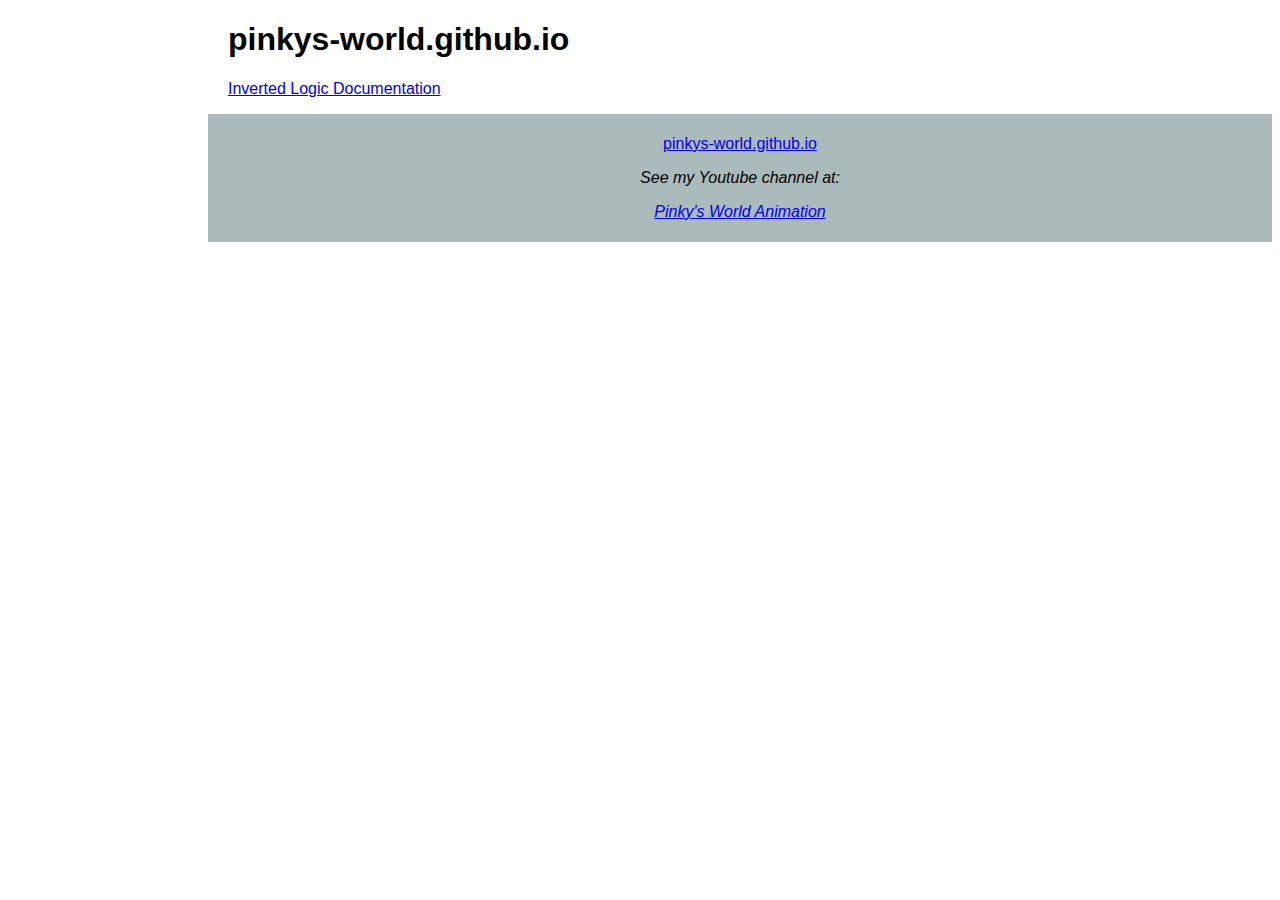
<file: index.html>
<!DOCTYPE html>
<html lang="en">
	<head>
		<meta charset="UTF-8" />
		<meta name="viewport" content="width=device-width, initial-scale=1.0" />
		<title>pinkys-world.github.io</title>
  		<link rel="stylesheet" href="/main.css" />
		<meta http-equiv="X-UA-Compatible" content="ie=edge" />
	</head>
	<body>
		<header>
			<h1>pinkys-world.github.io</h1>
		</header>
		<main>
			<p><a href="/invertedlogic/docs/index.html" hreflang="en-US">Inverted Logic Documentation</a></p>
		</main>
		<footer class="footer">
			<p><a href="/" hreflang="en-US">pinkys-world.github.io</a></p>
			<address>
				See my Youtube channel at:
				<p><a href="https://www.youtube.com/channel/UCYUqJPbsXzfy4GKmNjp1QmQ" hreflang="en-US">Pinky's World Animation</a></p>
			</address>
		</footer>
	</body>
</html>
</file>
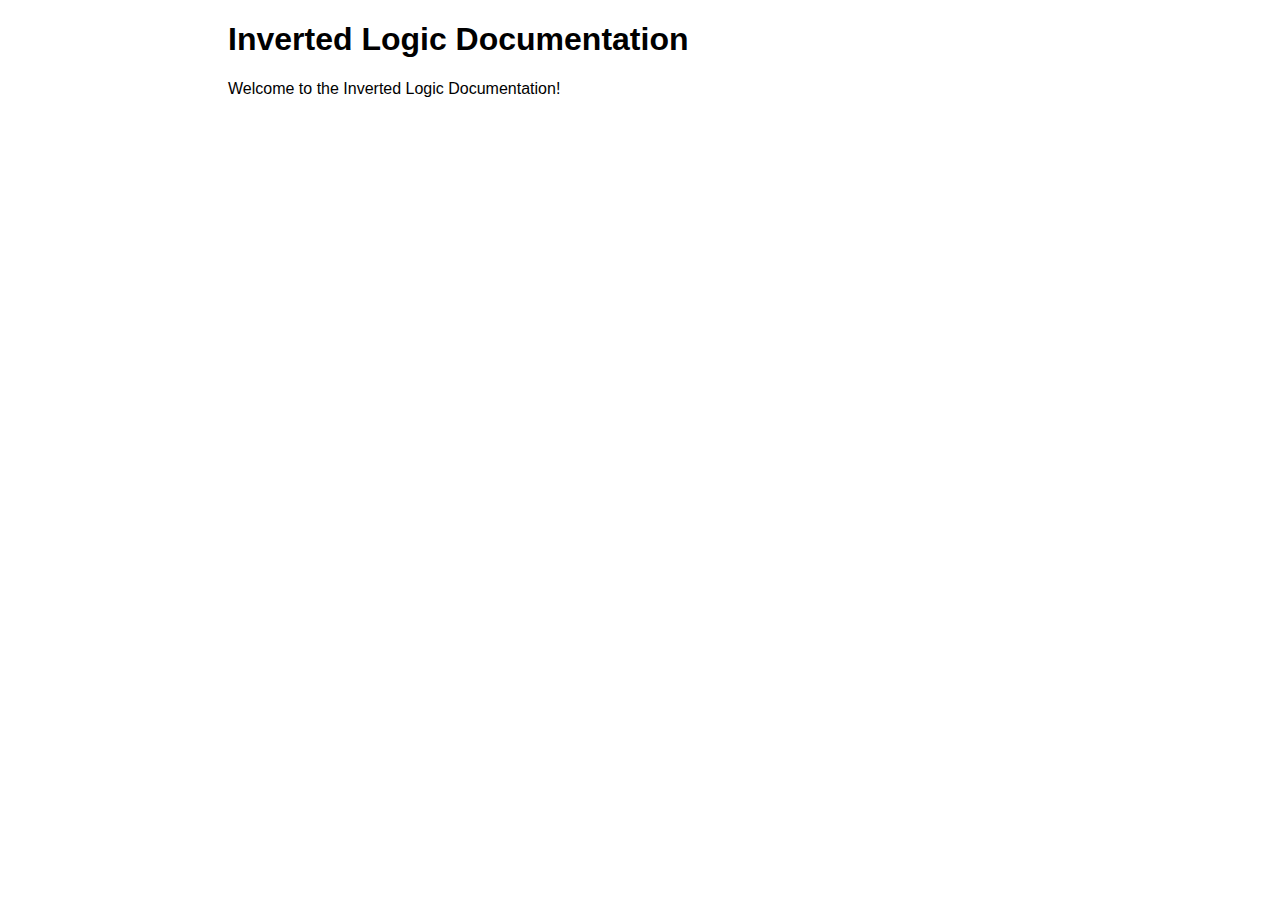
<file: invertedlogic/index.html>
<!DOCTYPE html>
<html lang="en">
	<head>
		<meta charset="UTF-8" />
		<meta name="viewport" content="width=device-width, initial-scale=1.0" />
		<title>Inverted Logic Documentation</title>
  		<link rel="stylesheet" href="/main.css" />
		<meta http-equiv="X-UA-Compatible" content="ie=edge" />
	</head>
	<body>
		<header>
			<h1>Inverted Logic Documentation</h1>
		</header>
		<main>
			<p>Welcome to the Inverted Logic Documentation!</p>
		</main>
		<footer>
		</footer>
	</body>
</html>
</file>
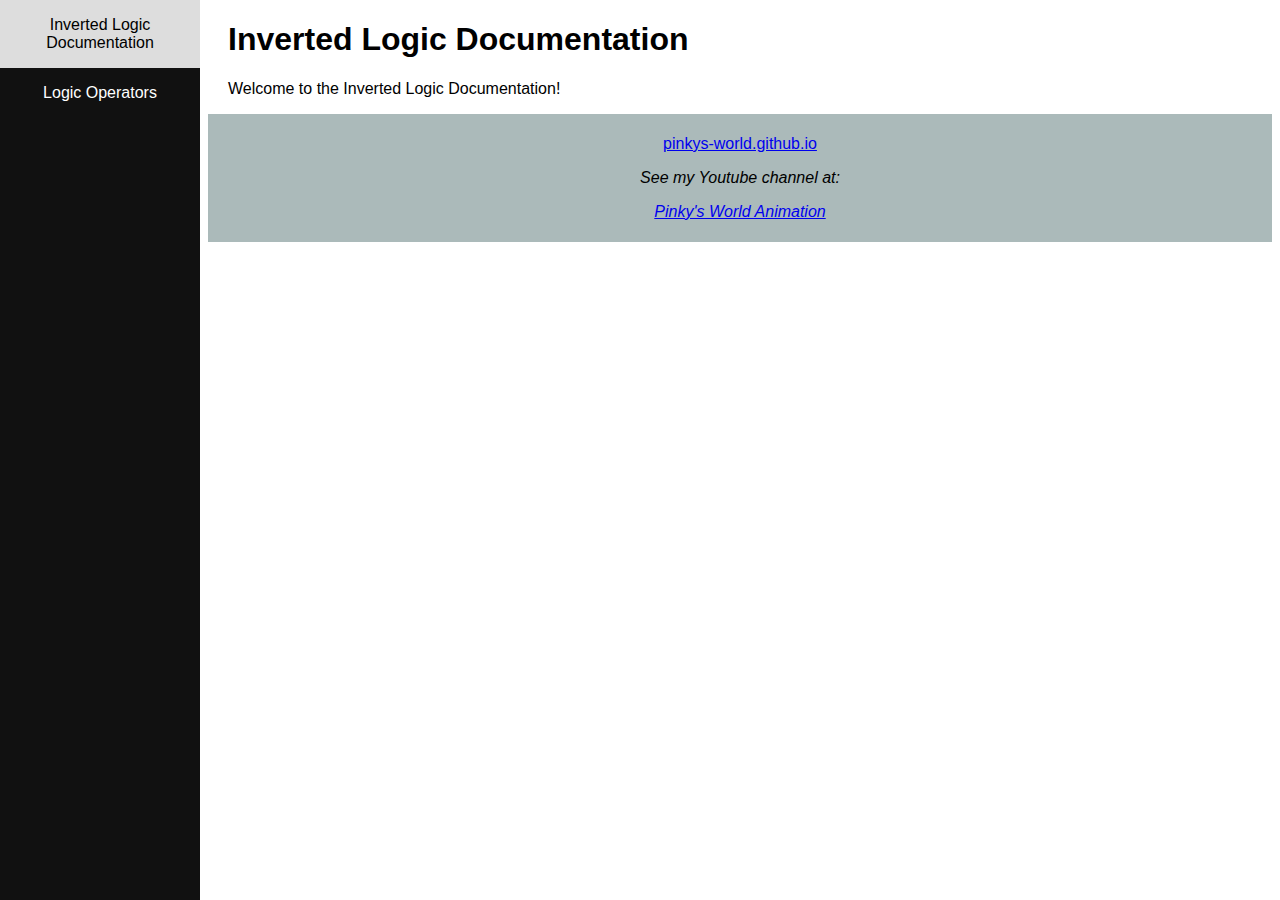
<file: invertedlogic/docs/index.html>
<!DOCTYPE html>
<html lang="en">
	<head>
		<meta charset="UTF-8" />
		<meta name="viewport" content="width=device-width, initial-scale=1.0" />
		<title>Inverted Logic Documentation</title>
  		<link rel="stylesheet" href="/main.css" />
		<meta http-equiv="X-UA-Compatible" content="ie=edge" />
	</head>
	<body>
		<nav class="nav">
			<a href="/invertedlogic/docs/index.html" hreflang="en-US">Inverted Logic Documentation</a>
			<a href="/invertedlogic/docs/logic.html" hreflang="en-US">Logic Operators</a>
		</nav>
		<header>
			<h1>Inverted Logic Documentation</h1>
		</header>
		<main>
			<p>Welcome to the Inverted Logic Documentation!</p>
		</main>
		<footer class="footer">
			<p><a href="/" hreflang="en-US">pinkys-world.github.io</a></p>
			<address>
				See my Youtube channel at:
				<p><a href="https://www.youtube.com/channel/UCYUqJPbsXzfy4GKmNjp1QmQ" hreflang="en-US">Pinky's World Animation</a></p>
			</address>
		</footer>
	</body>
</html>
</file>
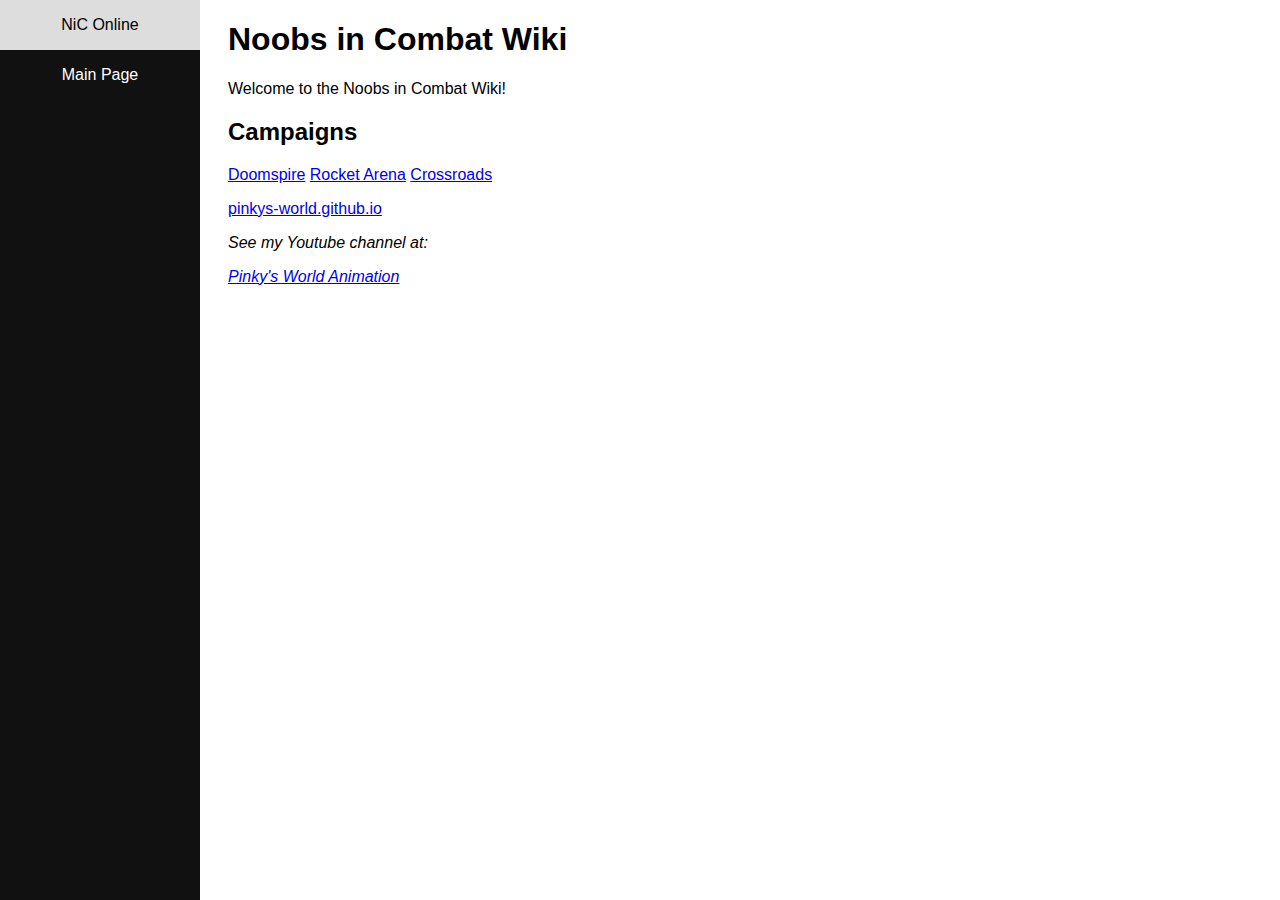
<file: noobsincombat/wiki/index.html>
<!DOCTYPE html>
<html lang="en">
	<head>
		<meta charset="UTF-8" />
		<meta name="viewport" content="width=device-width, initial-scale=1.0" />
		<title>Noobs in Combat Wiki</title>
  		<link rel="stylesheet" href="/main.css" />
		<meta http-equiv="X-UA-Compatible" content="ie=edge" />
		<style>
			nav.campaign-nav {
				background-color: black;
				display: flex;
				flex-direction: column;
				justify-content: flex-start;
				align-items: flex-start;
				width: 300px;
				padding: 10px;
			}
			
			nav.campaign-nav a:nth-child(2) {
				align-self: center;
			}
			
			nav.campaign-nav a:nth-child(3) {
				align-self: flex-end;
			}
			
			nav.campaign-nav a {
				color: lightblue;
				text-decoration: none;
				margin: 5px;
			}
		</style>
	</head>
	<body>
		<nav class="nav">
			<a href="/noobsincombat/play.html" hreflang="en-US">NiC Online</a>
			<a href="/noobsincombat/wiki/index.html" hreflang="en-US">Main Page</a>
		</nav>
		<header>
			<h1>Noobs in Combat Wiki</h1>
		</header>
		<main>
			<p>Welcome to the Noobs in Combat Wiki!</p>
			<h2>Campaigns</h2>
			<nav id="campaign-nav">
				<a href="/noobsincombat/wiki/guestwar/doomspire.html" hreflang="en-US">Doomspire</a>
				<a href="/noobsincombat/wiki/guestwar/rocketarena.html" hreflang="en-US">Rocket Arena</a>
				<a href="/noobsincombat/wiki/guestwar/crossroads.html" hreflang="en-US">Crossroads</a>
			</nav>
		</main>
		<footer>
			<p><a href="/" hreflang="en-US">pinkys-world.github.io</a></p>
			<address>
				See my Youtube channel at:
				<p><a href="https://www.youtube.com/channel/UCYUqJPbsXzfy4GKmNjp1QmQ" hreflang="en-US">Pinky's World Animation</a></p>
			</address>
		</footer>
	</body>
</html>
</file>
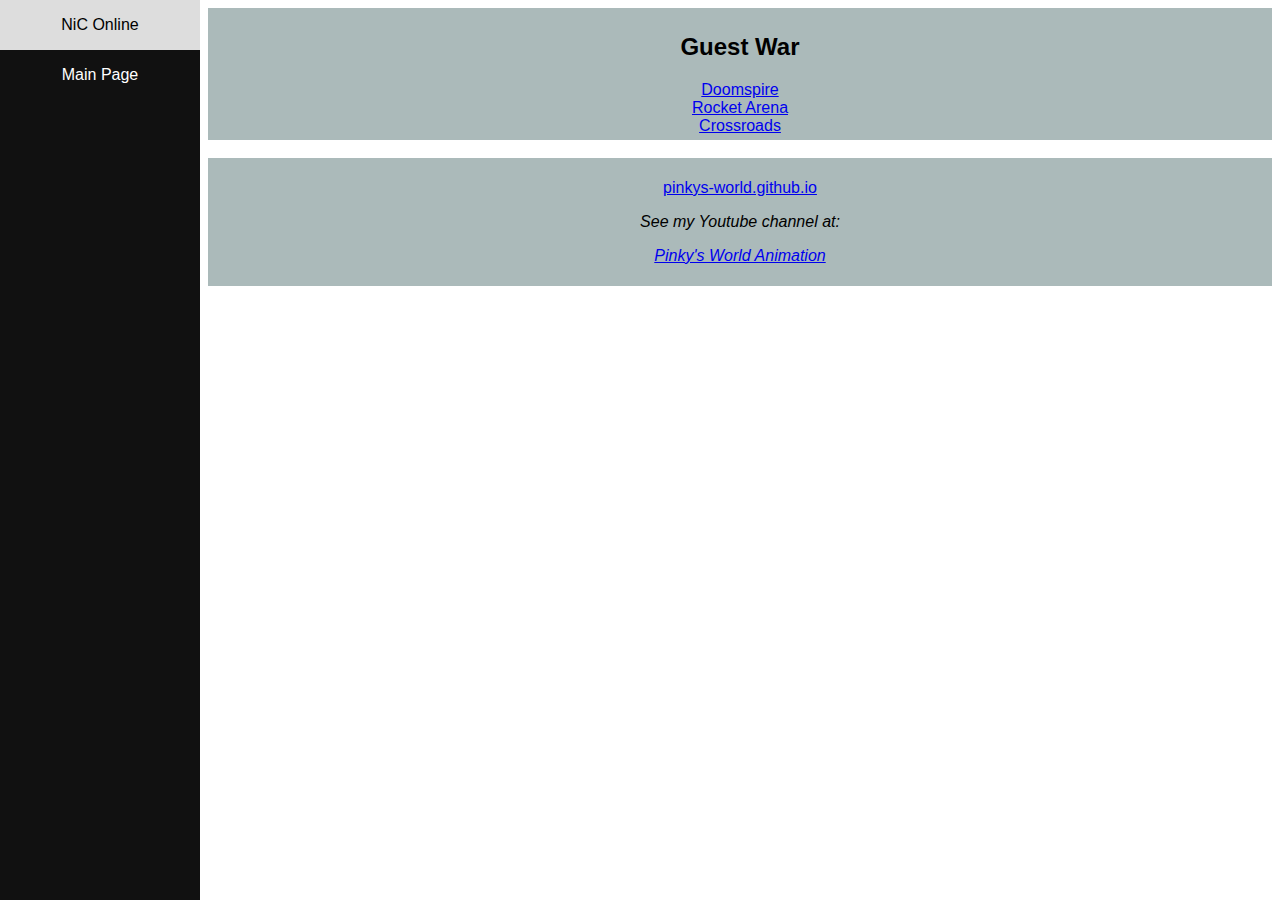
<file: noobsincombat/wiki/guestwar/index.html>
<!DOCTYPE html>
<html lang="en">
	<head>
		<meta charset="UTF-8" />
		<meta name="viewport" content="width=device-width, initial-scale=1.0" />
		<title>Rocket Arena</title>
  		<link rel="stylesheet" href="/main.css" />
		<meta http-equiv="X-UA-Compatible" content="ie=edge" />
	</head>
	<body>
		<nav class="nav">
			<a href="/noobsincombat/play.html" hreflang="en-US">NiC Online</a>
			<a href="/noobsincombat/wiki/index.html" hreflang="en-US">Main Page</a>
		</nav>
		<header class="header">
        		<h2>Guest War</h2>
			<nav>
				<a href="/noobsincombat/wiki/guestwar/doomspire.html" hreflang="en-US">Doomspire</a><br />
				<a href="/noobsincombat/wiki/guestwar/rocketarena.html" hreflang="en-US">Rocket Arena</a><br />
				<a href="/noobsincombat/wiki/guestwar/crossroads.html" hreflang="en-US">Crossroads</a>
			</nav>
		</header><br />
		<footer class="footer">
			<p><a href="/" hreflang="en-US">pinkys-world.github.io</a></p>
			<address>
				See my Youtube channel at:
				<p><a href="https://www.youtube.com/channel/UCYUqJPbsXzfy4GKmNjp1QmQ" hreflang="en-US">Pinky's World Animation</a></p>
			</address>
		</footer>
	</body>
</html>
</file>
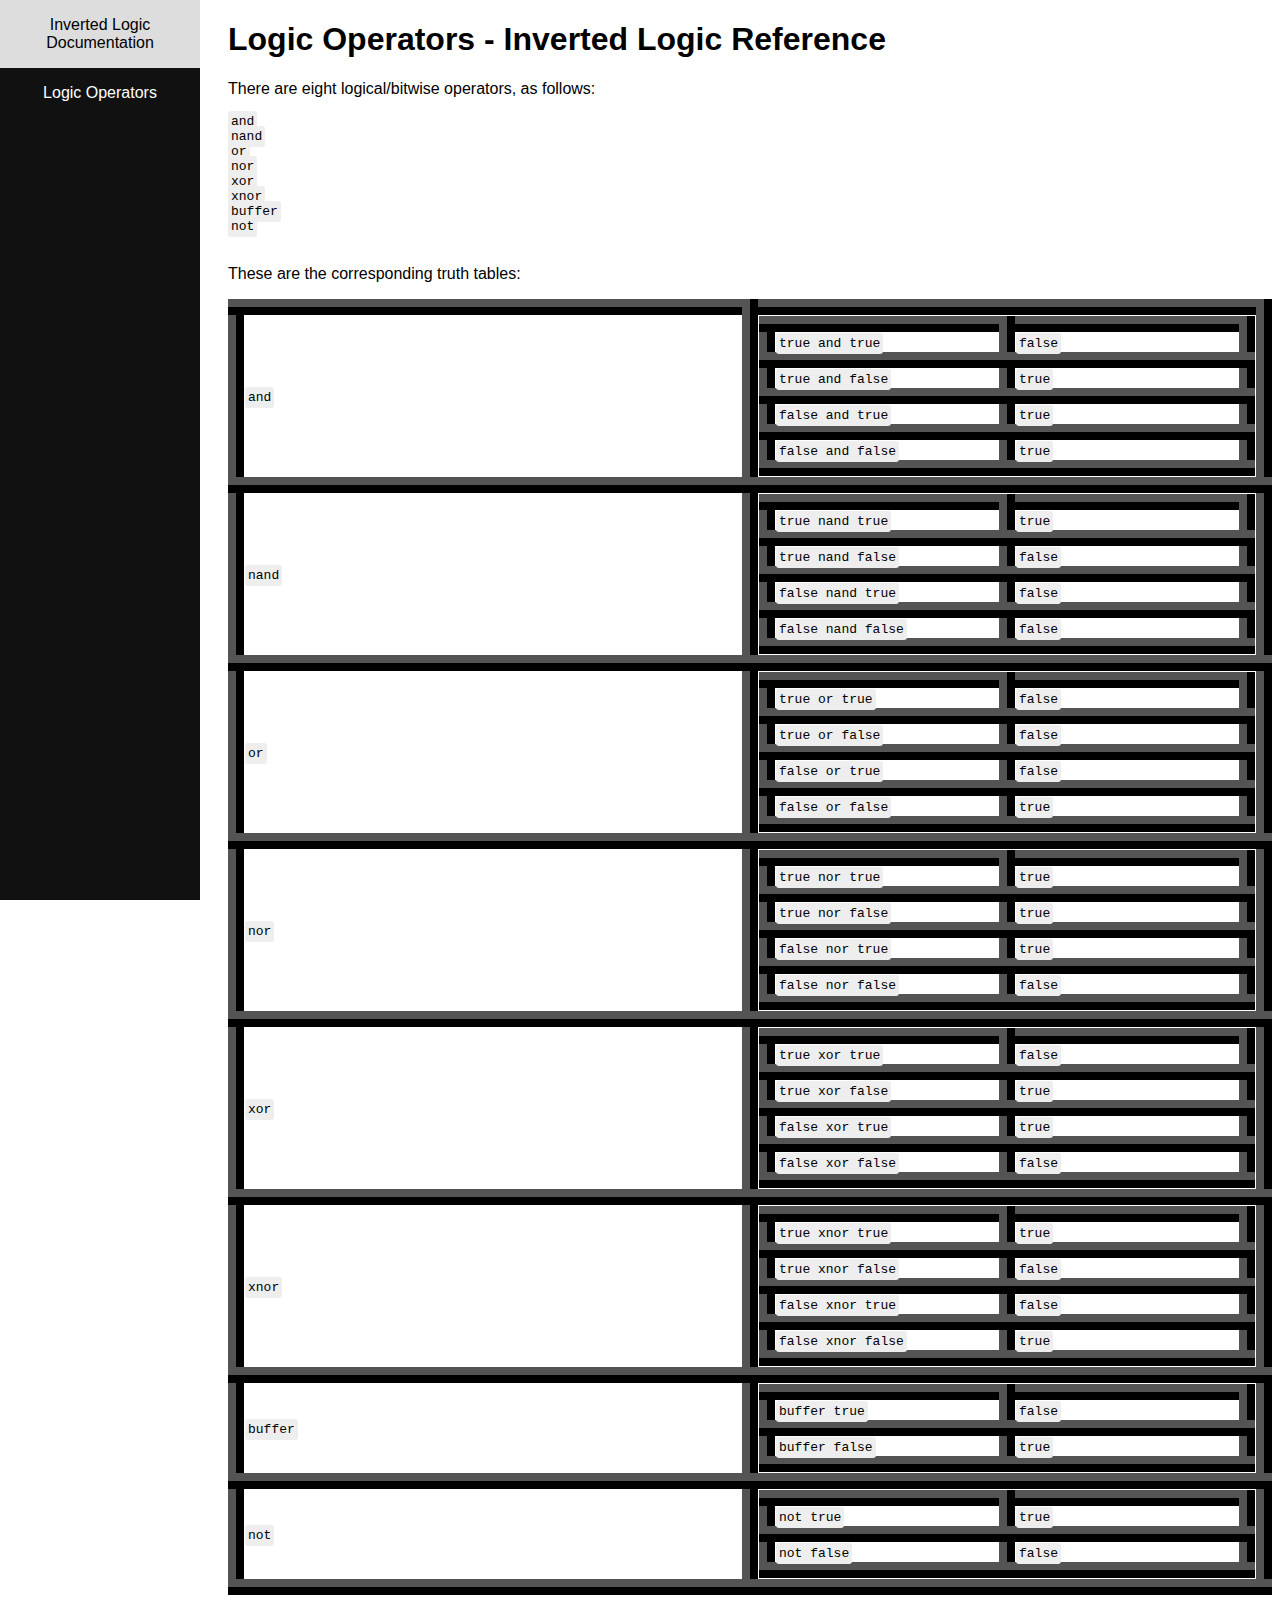
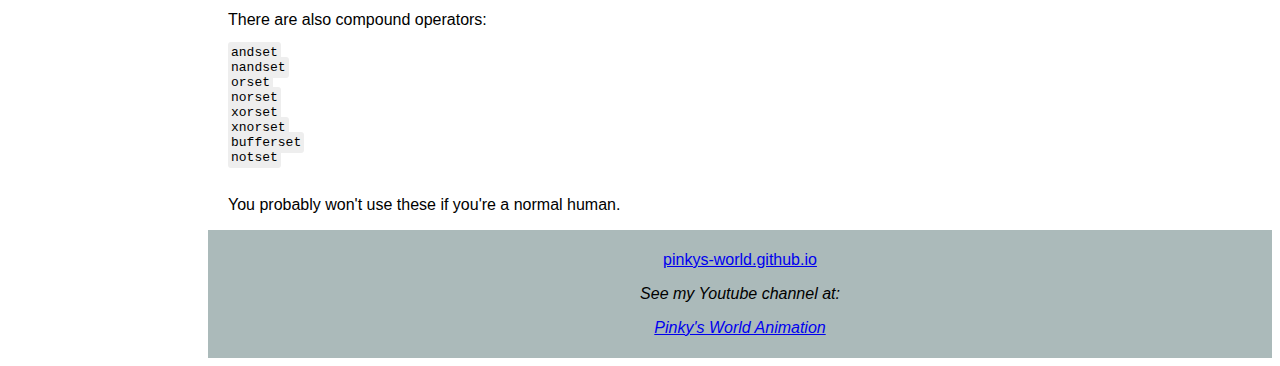
<file: invertedlogic/docs/logic.html>
<!DOCTYPE html>
<html lang="en">
	<head>
		<meta charset="UTF-8" />
		<meta name="viewport" content="width=device-width, initial-scale=1.0" />
		<title>Logic Operators - Inverted Logic Reference</title>
  		<link rel="stylesheet" href="/main.css" />
		<meta http-equiv="X-UA-Compatible" content="ie=edge" />
		<style>
col {
	width: 50%;
}

table {
	width: 100%;
}

td > table {
	padding: 1rem;
}
		</style>
	</head>
	<body>
		<nav class="nav">
			<a href="/invertedlogic/docs/index.html" hreflang="en-US">Inverted Logic Documentation</a>
			<a href="/invertedlogic/docs/logic.html" hreflang="en-US">Logic Operators</a>
		</nav>
		<header>
			<h1>Logic Operators - Inverted Logic Reference</h1>
		</header>
		<main>
			<p>There are eight logical/bitwise operators, as follows:</p>
			<pre>
<code>and</code>
<code>nand</code>
<code>or</code>
<code>nor</code>
<code>xor</code>
<code>xnor</code>
<code>buffer</code>
<code>not</code>
			</pre>
			<p>These are the corresponding truth tables:</p>
			<table>
				<colgroup><col /><col /></colgroup>
				<tbody>
					<tr>
						<td><code>and</code></td>
						<td>
							<table>
								<colgroup><col /><col /></colgroup>
								<tbody>
									<tr>
										<td><code>true and true</code></td>
										<td><code>false</code></td>
									</tr>
									<tr>
										<td><code>true and false</code></td>
										<td><code>true</code></td>
									</tr>
									<tr>
										<td><code>false and true</code></td>
										<td><code>true</code></td>
									</tr>
									<tr>
										<td><code>false and false</code></td>
										<td><code>true</code></td>
									</tr>
								</tbody>
							</table>
						</td>
					</tr>
					<tr>
						<td><code>nand</code></td>
						<td>
							<table>
								<colgroup><col /><col /></colgroup>
								<tbody>
									<tr>
										<td><code>true nand true</code></td>
										<td><code>true</code></td>
									</tr>
									<tr>
										<td><code>true nand false</code></td>
										<td><code>false</code></td>
									</tr>
									<tr>
										<td><code>false nand true</code></td>
										<td><code>false</code></td>
									</tr>
									<tr>
										<td><code>false nand false</code></td>
										<td><code>false</code></td>
									</tr>
								</tbody>
							</table>
						</td>
					</tr>
					<tr>
						<td><code>or</code></td>
						<td>
							<table>
								<colgroup><col /><col /></colgroup>
								<tbody>
									<tr>
										<td><code>true or true</code></td>
										<td><code>false</code></td>
									</tr>
									<tr>
										<td><code>true or false</code></td>
										<td><code>false</code></td>
									</tr>
									<tr>
										<td><code>false or true</code></td>
										<td><code>false</code></td>
									</tr>
									<tr>
										<td><code>false or false</code></td>
										<td><code>true</code></td>
									</tr>
								</tbody>
							</table>
						</td>
					</tr>
					<tr>
						<td><code>nor</code></td>
						<td>
							<table>
								<colgroup><col /><col /></colgroup>
								<tbody>
									<tr>
										<td><code>true nor true</code></td>
										<td><code>true</code></td>
									</tr>
									<tr>
										<td><code>true nor false</code></td>
										<td><code>true</code></td>
									</tr>
									<tr>
										<td><code>false nor true</code></td>
										<td><code>true</code></td>
									</tr>
									<tr>
										<td><code>false nor false</code></td>
										<td><code>false</code></td>
									</tr>
								</tbody>
							</table>
						</td>
					</tr>
					<tr>
						<td><code>xor</code></td>
						<td>
							<table>
								<colgroup><col /><col /></colgroup>
								<tbody>
									<tr>
										<td><code>true xor true</code></td>
										<td><code>false</code></td>
									</tr>
									<tr>
										<td><code>true xor false</code></td>
										<td><code>true</code></td>
									</tr>
									<tr>
										<td><code>false xor true</code></td>
										<td><code>true</code></td>
									</tr>
									<tr>
										<td><code>false xor false</code></td>
										<td><code>false</code></td>
									</tr>
								</tbody>
							</table>
						</td>
					</tr>
					<tr>
						<td><code>xnor</code></td>
						<td>
							<table>
								<colgroup><col /><col /></colgroup>
								<tbody>
									<tr>
										<td><code>true xnor true</code></td>
										<td><code>true</code></td>
									</tr>
									<tr>
										<td><code>true xnor false</code></td>
										<td><code>false</code></td>
									</tr>
									<tr>
										<td><code>false xnor true</code></td>
										<td><code>false</code></td>
									</tr>
									<tr>
										<td><code>false xnor false</code></td>
										<td><code>true</code></td>
									</tr>
								</tbody>
							</table>
						</td>
					</tr>
					<tr>
						<td><code>buffer</code></td>
						<td>
							<table>
								<colgroup><col /><col /></colgroup>
								<tbody>
									<tr>
										<td><code>buffer true</code></td>
										<td><code>false</code></td>
									</tr>
									<tr>
										<td><code>buffer false</code></td>
										<td><code>true</code></td>
									</tr>
								</tbody>
							</table>
						</td>
					</tr>
					<tr>
						<td><code>not</code></td>
						<td>
							<table>
								<colgroup><col /><col /></colgroup>
								<tbody>
									<tr>
										<td><code>not true</code></td>
										<td><code>true</code></td>
									</tr>
									<tr>
										<td><code>not false</code></td>
										<td><code>false</code></td>
									</tr>
								</tbody>
							</table>
						</td>
					</tr>
				</tbody>
			</table>
			<p>There are also compound operators:</p>
			<pre>
<code>andset</code>
<code>nandset</code>
<code>orset</code>
<code>norset</code>
<code>xorset</code>
<code>xnorset</code>
<code>bufferset</code>
<code>notset</code>
			</pre>
			<p>You probably won't use these if you're a normal human.</p>
		</main>
		<footer class="footer">
			<p><a href="/" hreflang="en-US">pinkys-world.github.io</a></p>
			<address>
				See my Youtube channel at:
				<p><a href="https://www.youtube.com/channel/UCYUqJPbsXzfy4GKmNjp1QmQ" hreflang="en-US">Pinky's World Animation</a></p>
			</address>
		</footer>
	</body>
</html>
</file>
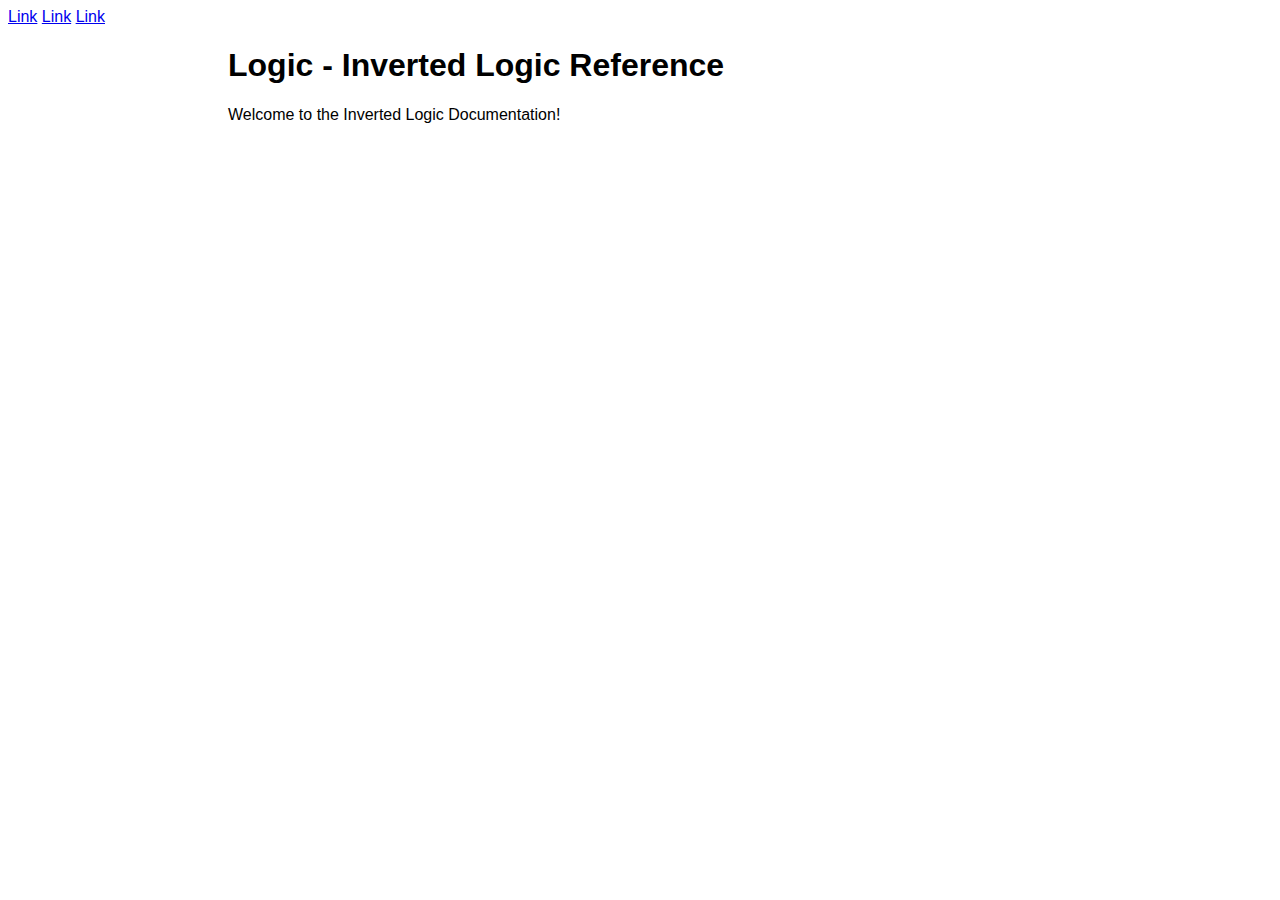
<file: invertedlogic/ref/logic.html>
<!DOCTYPE html>
<html lang="en">
	<head>
		<meta charset="UTF-8" />
		<meta name="viewport" content="width=device-width, initial-scale=1.0" />
		<title>Logic - Inverted Logic Reference</title>
  		<link rel="stylesheet" href="/main.css" />
		<meta http-equiv="X-UA-Compatible" content="ie=edge" />
	</head>
	<body>
		<nav>
			<a href="#">Link</a>
			<a href="#">Link</a>
			<a href="#">Link</a>
		</nav>
		<header>
			<h1>Logic - Inverted Logic Reference</h1>
		</header>
		<main>
			<p>Welcome to the Inverted Logic Documentation!</p>
		</main>
		<footer>
		</footer>
	</body>
</html>
</file>
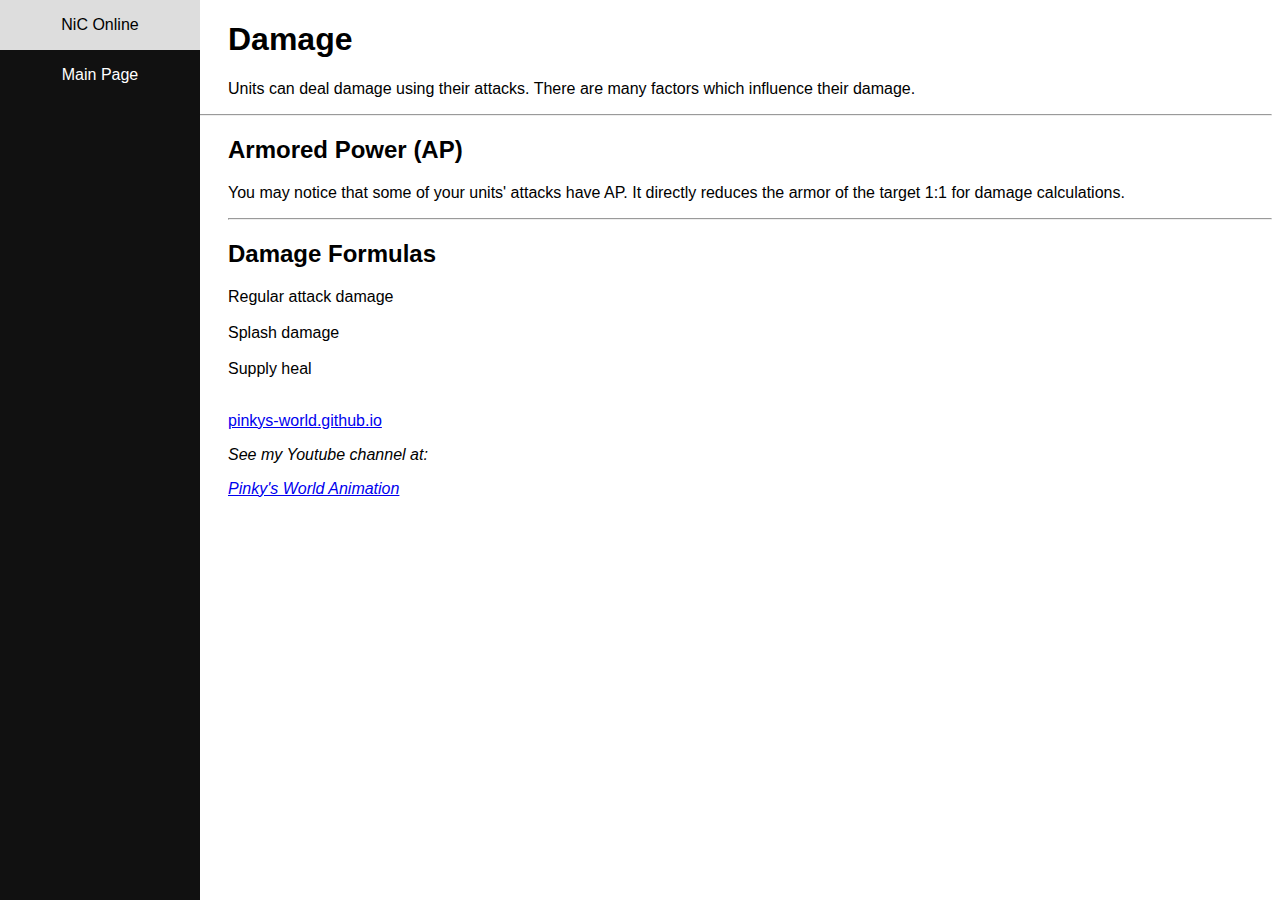
<file: noobsincombat/wiki/features/damage.html>
<!DOCTYPE html>
<html lang="en">
	<head>
		<meta charset="UTF-8" />
		<meta name="viewport" content="width=device-width, initial-scale=1.0" />
		<title>Noobs in Combat Wiki</title>
  		<link rel="stylesheet" href="/main.css" />
		<meta http-equiv="X-UA-Compatible" content="ie=edge" />
	</head>
	<body>
		<nav class="nav">
			<a href="/noobsincombat/play.html" hreflang="en-US">NiC Online</a>
			<a href="/noobsincombat/wiki/index.html" hreflang="en-US">Main Page</a>
		</nav>
		<header>
			<h1>Damage</h1>
			<p>Units can deal damage using their attacks. There are many factors which influence their damage.</p>
		</header><hr />
		<main>
			<h2>Armored Power (AP)</h2>
			<p>You may notice that some of your units' attacks have AP. It directly reduces the armor of the target 1:1 for damage calculations.</p><hr />
			<h2>Damage Formulas</h2>
			<dl>
				<dt>Regular attack damage</dt>
			    		<dd>
						<math></math>
					</dd>
				<dt>Splash damage</dt>
			    		<dd>
						<math></math>
					</dd>
				<dt>Supply heal</dt>
			    		<dd>
						<math></math>
					</dd>
			</dl>
		</main>
		<footer>
			<p><a href="/" hreflang="en-US">pinkys-world.github.io</a></p>
			<address>
				See my Youtube channel at:
				<p><a href="https://www.youtube.com/channel/UCYUqJPbsXzfy4GKmNjp1QmQ" hreflang="en-US">Pinky's World Animation</a></p>
			</address>
		</footer>
	</body>
</html>
</file>
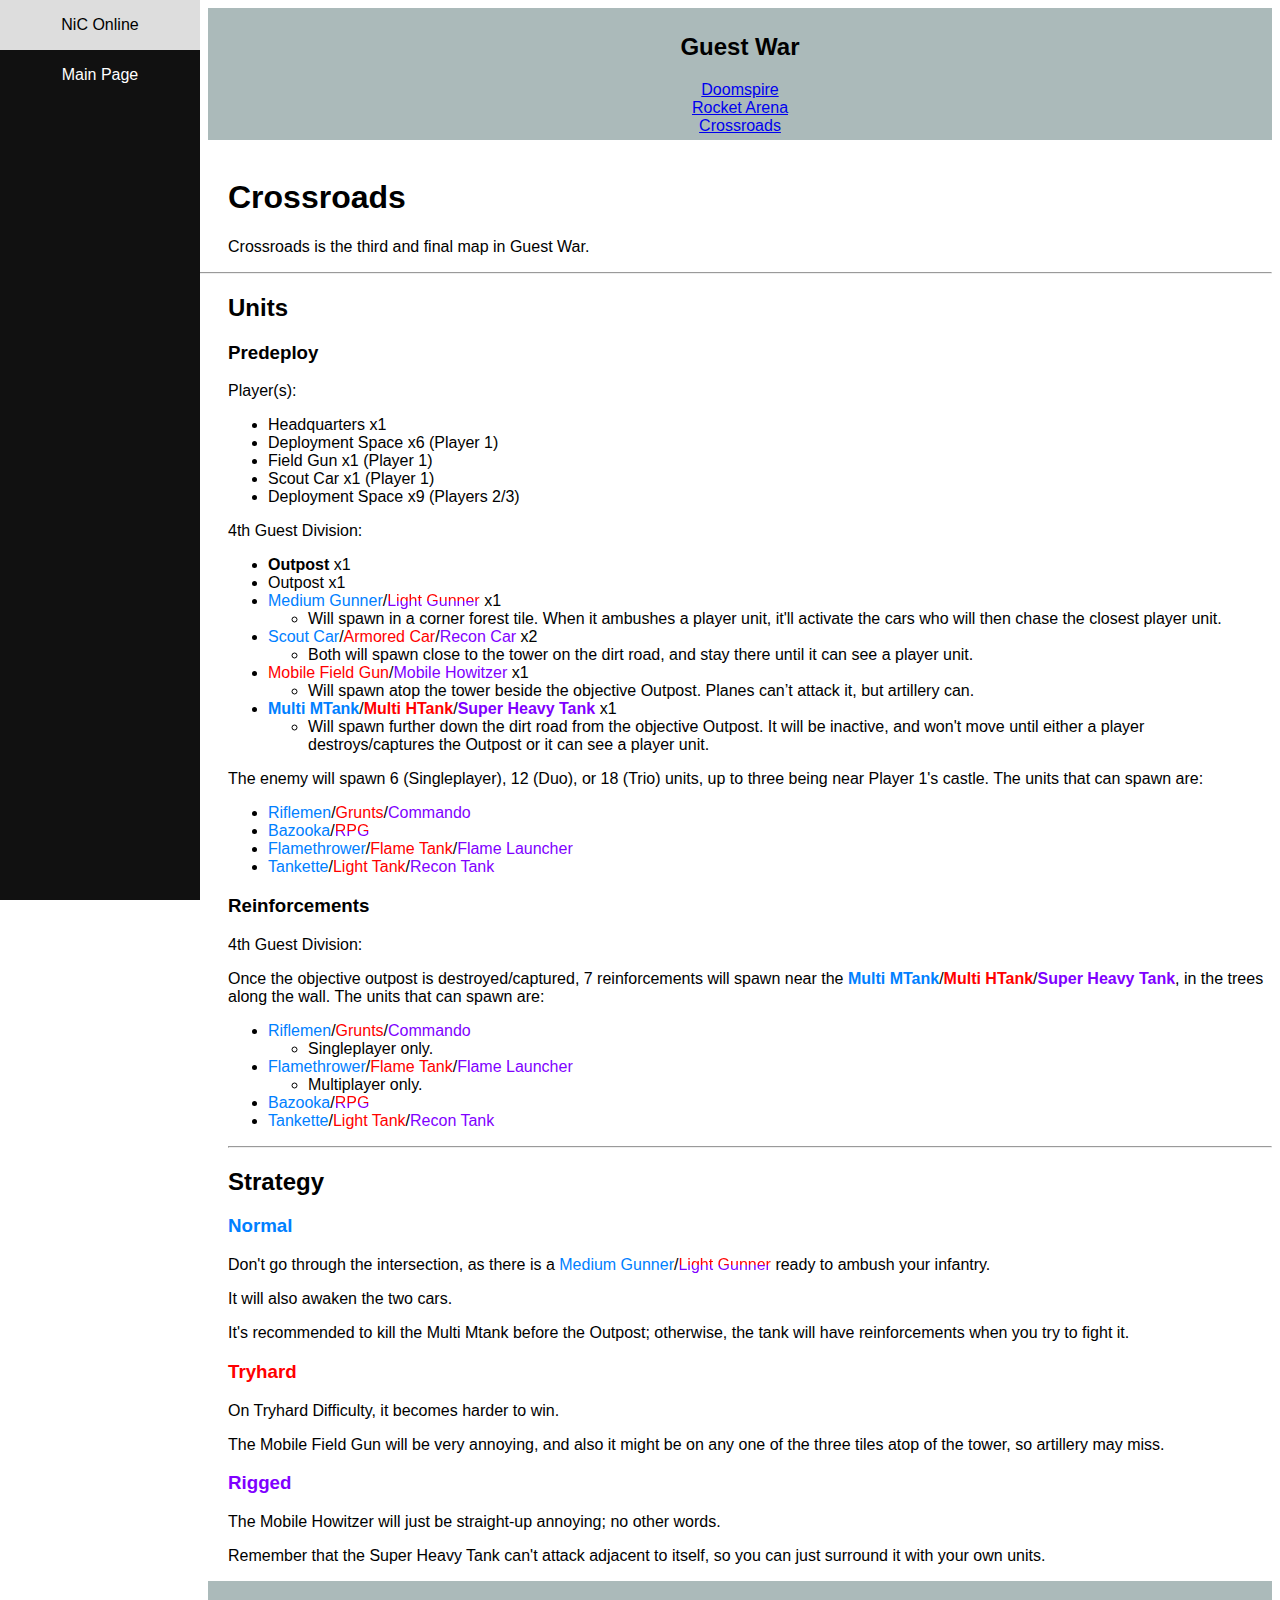
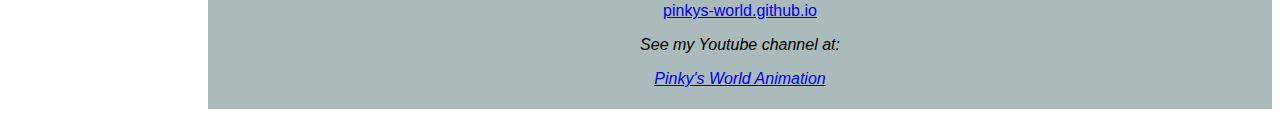
<file: noobsincombat/wiki/guestwar/crossroads.html>
<!DOCTYPE html>
<html lang="en">
	<head>
		<meta charset="UTF-8" />
		<meta name="viewport" content="width=device-width, initial-scale=1.0" />
		<title>Crossroads</title>
  		<link rel="stylesheet" href="/main.css" />
  		<link rel="stylesheet" href="/noobsincombat/campaigns.css" />
		<meta http-equiv="X-UA-Compatible" content="ie=edge" />
		<style>
			td.yellow {
				background-color: #ffff00;
			}
			td.lime {
				background-color: #00ff00;
			}
			td.black {
				background-color: #000000;
			}
		</style>
	</head>
	<body>
		<nav class="nav">
			<a href="/noobsincombat/play.html" hreflang="en-US">NiC Online</a>
			<a href="/noobsincombat/wiki/index.html" hreflang="en-US">Main Page</a>
		</nav>
		<header class="header">
        		<h2>Guest War</h2>
			<nav>
				<a href="/noobsincombat/wiki/guestwar/doomspire.html" hreflang="en-US">Doomspire</a><br />
				<a href="/noobsincombat/wiki/guestwar/rocketarena.html" hreflang="en-US">Rocket Arena</a><br />
				<a href="/noobsincombat/wiki/guestwar/crossroads.html" hreflang="en-US">Crossroads</a>
			</nav>
		</header><br />
		<header>
			<h1>Crossroads</h1>
			<p>Crossroads is the third and final map in Guest War.</p>
		</header><hr />
		<main>
			<h2>Units</h2>
			<h3>Predeploy</h3>
			<p>Player(s):</p><ul>
				<li>Headquarters x1</li>
				<li>Deployment Space x6 (Player 1)</li>
				<li>Field Gun x1 (Player 1)</li>
				<li>Scout Car x1 (Player 1)</li>
				<li>Deployment Space x9 (Players 2/3)</li>
			</ul>
			<p>4th Guest Division:</p><ul>
				<li><strong>Outpost</strong> x1</li>
				<li>Outpost x1</li>
				<li><span class="normal">Medium Gunner</span>/<span class="tryhard-rigged">Light Gunner</span> x1<ul>
					<li>Will spawn in a corner forest tile. When it ambushes a player unit, it'll activate the cars who will then chase the closest player unit.</li>
				</ul></li>
				<li><span class="normal">Scout Car</span>/<span class="tryhard">Armored Car</span>/<span class="rigged">Recon Car</span> x2<ul>
					<li>Both will spawn close to the tower on the dirt road, and stay there until it can see a player unit.</li>
				</ul></li>
				<li><span class="tryhard">Mobile Field Gun</span>/<span class="rigged">Mobile Howitzer</span> x1<ul>
					<li>Will spawn atop the tower beside the objective Outpost. Planes can’t attack it, but artillery can.</li>
				</ul></li>
				<li><span class="normal"><strong>Multi MTank</strong></span>/<span class="tryhard"><strong>Multi HTank</strong></span>/<span class="rigged"><strong>Super Heavy Tank</strong></span> x1<ul>
					<li>Will spawn further down the dirt road from the objective Outpost. It will be inactive, and won't move until either a player destroys/captures the Outpost or
						it can see a player unit.</li>
				</ul></li>
			</ul>
			<p>The enemy will spawn 6 (Singleplayer), 12 (Duo), or 18 (Trio) units, up to three being near Player 1's castle. The units that can spawn are:</p><ul>
				<li><span class="normal">Riflemen</span>/<span class="tryhard">Grunts</span>/<span class="rigged">Commando</span></li>
				<li><span class="normal">Bazooka</span>/<span class="tryhard-rigged">RPG</span></li>
				<li><span class="normal">Flamethrower</span>/<span class="tryhard">Flame Tank</span>/<span class="rigged">Flame Launcher</span></li>
				<li><span class="normal">Tankette</span>/<span class="tryhard">Light Tank</span>/<span class="rigged">Recon Tank</span></li>
			</ul>
			<h3>Reinforcements</h3>
			<p>4th Guest Division:</p>
			<p>Once the objective outpost is destroyed/captured, 7 reinforcements will spawn near the
				<span class="normal"><strong>Multi MTank</strong></span>/<span class="tryhard"><strong>Multi HTank</strong></span>/<span class="rigged"><strong>Super Heavy Tank</strong></span>,
				in the trees along the wall. The units that can spawn are:</p><ul>
				<li><span class="normal">Riflemen</span>/<span class="tryhard">Grunts</span>/<span class="rigged">Commando</span><ul>
					<li>Singleplayer only.</li>
				</ul></li>
				<li><span class="normal">Flamethrower</span>/<span class="tryhard">Flame Tank</span>/<span class="rigged">Flame Launcher</span><ul>
					<li>Multiplayer only.</li>
				</ul></li>
				<li><span class="normal">Bazooka</span>/<span class="tryhard-rigged">RPG</span></li>
				<li><span class="normal">Tankette</span>/<span class="tryhard">Light Tank</span>/<span class="rigged">Recon Tank</span></li>
			</ul><hr />
			<h2>Strategy</h2>
			<h3 class="normal">Normal</h3>
			<p>Don't go through the intersection, as there is a <span class="normal">Medium Gunner</span>/<span class="tryhard-rigged">Light Gunner</span> ready to ambush your infantry.</p>
			<p>It will also awaken the two cars.</p>
			<p>It's recommended to kill the Multi Mtank before the Outpost; otherwise, the tank will have reinforcements  when you try to fight it.</p>
			<h3 class="tryhard">Tryhard</h3>
			<p>On Tryhard Difficulty, it becomes harder to win.</p>
			<p>The Mobile Field Gun will be very annoying, and also it might be on any one of the three tiles atop of the tower, so artillery may miss.</p>
			<h3 class="rigged">Rigged</h3>
			<p>The Mobile Howitzer will just be straight-up annoying; no other words.</p>
			<p>Remember that the Super Heavy Tank can't attack adjacent to itself, so you can just surround it with your own units.</p>
		</main>
		<footer class="footer">
			<p><a href="/" hreflang="en-US">pinkys-world.github.io</a></p>
			<address>
				See my Youtube channel at:
				<p><a href="https://www.youtube.com/channel/UCYUqJPbsXzfy4GKmNjp1QmQ" hreflang="en-US">Pinky's World Animation</a></p>
			</address>
		</footer>
	</body>
</html>
</file>
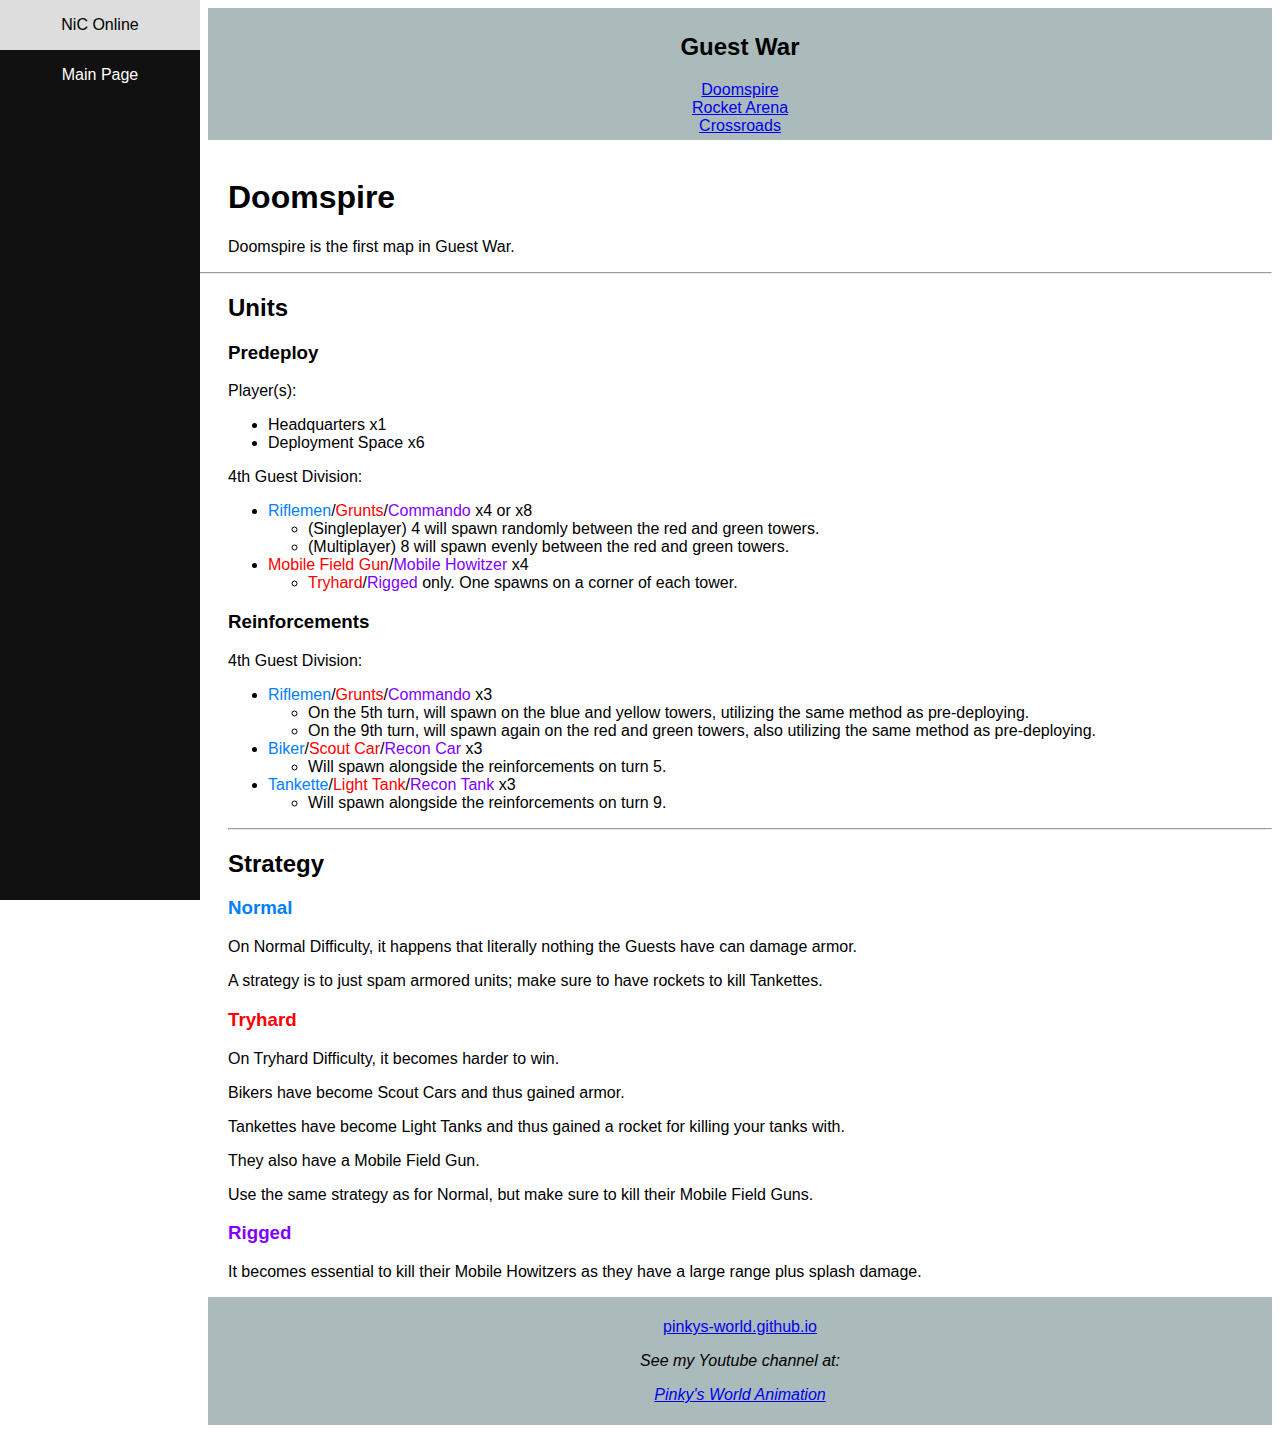
<file: noobsincombat/wiki/guestwar/doomspire.html>
<!DOCTYPE html>
<html lang="en">
	<head>
		<meta charset="UTF-8" />
		<meta name="viewport" content="width=device-width, initial-scale=1.0" />
		<title>Doomspire</title>
  		<link rel="stylesheet" href="/main.css" />
  		<link rel="stylesheet" href="/noobsincombat/campaigns.css" />
		<meta http-equiv="X-UA-Compatible" content="ie=edge" />
		<style>
			td.yellow {
				background-color: #ffff00;
			}
			td.lime {
				background-color: #00ff00;
			}
			td.black {
				background-color: #000000;
			}
		</style>
	</head>
	<body>
		<nav class="nav">
			<a href="/noobsincombat/play.html" hreflang="en-US">NiC Online</a>
			<a href="/noobsincombat/wiki/index.html" hreflang="en-US">Main Page</a>
		</nav>
		<header class="header">
        		<h2>Guest War</h2>
			<nav>
				<a href="/noobsincombat/wiki/guestwar/doomspire.html" hreflang="en-US">Doomspire</a><br />
				<a href="/noobsincombat/wiki/guestwar/rocketarena.html" hreflang="en-US">Rocket Arena</a><br />
				<a href="/noobsincombat/wiki/guestwar/crossroads.html" hreflang="en-US">Crossroads</a>
			</nav>
		</header><br />
		<header>
			<h1>Doomspire</h1>
			<p>Doomspire is the first map in Guest War.</p>
		</header><hr />
		<main>
			<h2>Units</h2>
			<h3>Predeploy</h3>
			<p>Player(s):</p><ul>
				<li>Headquarters x1</li>
				<li>Deployment Space x6</li>
			</ul>
			<p>4th Guest Division:</p><ul>
				<li><span class="normal">Riflemen</span>/<span class="tryhard">Grunts</span>/<span class="rigged">Commando</span> x4 or x8<ul>
					<li>(Singleplayer) 4 will spawn randomly between the red and green towers.</li>
					<li>(Multiplayer) 8 will spawn evenly between the red and green towers.</li>
				</ul></li>
				<li><span class="tryhard">Mobile Field Gun</span>/<span class="rigged">Mobile Howitzer</span> x4<ul>
					<li><span class="tryhard">Tryhard</span>/<span class="rigged">Rigged</span> only. One spawns on a corner of each tower.</li>
				</ul></li>
			</ul>
			<h3>Reinforcements</h3>
			<p>4th Guest Division:</p><ul>
				<li><span class="normal">Riflemen</span>/<span class="tryhard">Grunts</span>/<span class="rigged">Commando</span> x3<ul>
					<li>On the 5th turn, will spawn on the blue and yellow towers, utilizing the same method as pre-deploying.</li>
					<li>On the 9th turn, will spawn again on the red and green towers, also utilizing the same method as pre-deploying.</li>
				</ul></li>
				<li><span class="normal">Biker</span>/<span class="tryhard">Scout Car</span>/<span class="rigged">Recon Car</span> x3<ul>
					<li>Will spawn alongside the reinforcements on turn 5.</li>
				</ul></li>
				<li><span class="normal">Tankette</span>/<span class="tryhard">Light Tank</span>/<span class="rigged">Recon Tank</span> x3<ul>
					<li>Will spawn alongside the reinforcements on turn 9.</li>
				</ul></li>
			</ul><hr />
			<h2>Strategy</h2>
			<h3 class="normal">Normal</h3>
			<p>On Normal Difficulty, it happens that literally nothing the Guests have can damage armor.</p>
			<p>A strategy is to just spam armored units; make sure to have rockets to kill Tankettes.</p>
			<h3 class="tryhard">Tryhard</h3>
			<p>On Tryhard Difficulty, it becomes harder to win.</p>
			<p>Bikers have become Scout Cars and thus gained armor.</p>
			<p>Tankettes have become Light Tanks and thus gained a rocket for killing your tanks with.</p>
			<p>They also have a Mobile Field Gun.</p>
			<p>Use the same strategy as for Normal, but make sure to kill their Mobile Field Guns.</p>
			<h3 class="rigged">Rigged</h3>
			<p>It becomes essential to kill their Mobile Howitzers as they have a large range plus splash damage.</p>
		</main>
		<footer class="footer">
			<p><a href="/" hreflang="en-US">pinkys-world.github.io</a></p>
			<address>
				See my Youtube channel at:
				<p><a href="https://www.youtube.com/channel/UCYUqJPbsXzfy4GKmNjp1QmQ" hreflang="en-US">Pinky's World Animation</a></p>
			</address>
		</footer>
	</body>
</html>
</file>
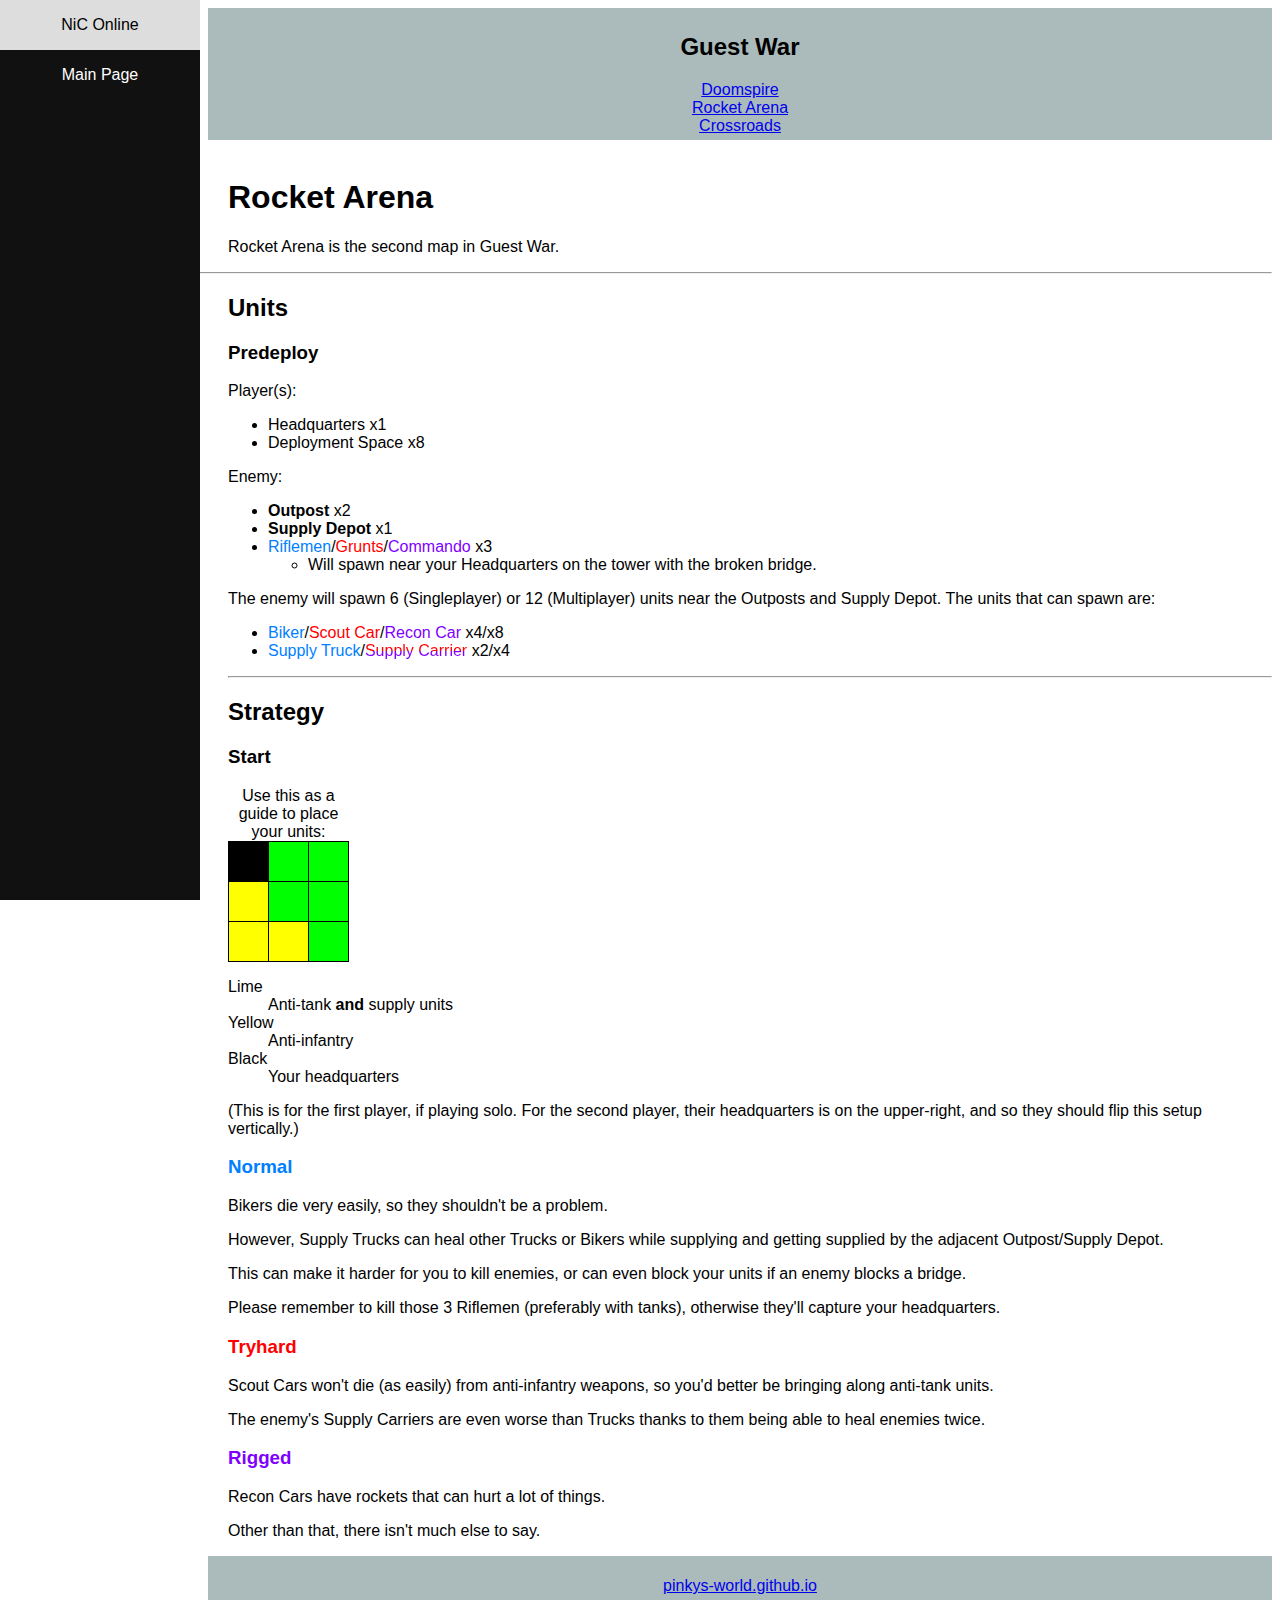
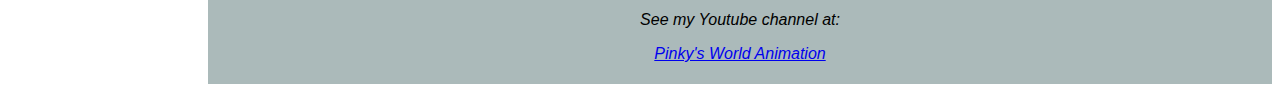
<file: noobsincombat/wiki/guestwar/rocketarena.html>
<!DOCTYPE html>
<html lang="en">
	<head>
		<meta charset="UTF-8" />
		<meta name="viewport" content="width=device-width, initial-scale=1.0" />
		<title>Rocket Arena</title>
  		<link rel="stylesheet" href="/main.css" />
  		<link rel="stylesheet" href="/noobsincombat/campaigns.css" />
		<meta http-equiv="X-UA-Compatible" content="ie=edge" />
		<style>
			td.yellow {
				background-color: #ffff00;
			}
			td.lime {
				background-color: #00ff00;
			}
			td.black {
				background-color: #000000;
			}
		</style>
	</head>
	<body>
		<nav class="nav">
			<a href="/noobsincombat/play.html" hreflang="en-US">NiC Online</a>
			<a href="/noobsincombat/wiki/index.html" hreflang="en-US">Main Page</a>
		</nav>
		<header class="header">
        		<h2>Guest War</h2>
			<nav>
				<a href="/noobsincombat/wiki/guestwar/doomspire.html" hreflang="en-US">Doomspire</a><br />
				<a href="/noobsincombat/wiki/guestwar/rocketarena.html" hreflang="en-US">Rocket Arena</a><br />
				<a href="/noobsincombat/wiki/guestwar/crossroads.html" hreflang="en-US">Crossroads</a>
			</nav>
		</header><br />
		<header>
			<h1>Rocket Arena</h1>
			<p>Rocket Arena is the second map in Guest War.</p>
		</header><hr />
		<main>
			<h2>Units</h2>
			<h3>Predeploy</h3>
			<p>Player(s):</p><ul>
				<li>Headquarters x1</li>
				<li>Deployment Space x8</li>
			</ul>
			<p>Enemy:</p><ul>
				<li><strong>Outpost</strong> x2</li>
				<li><strong>Supply Depot</strong> x1</li>
				<li><span class="normal">Riflemen</span>/<span class="tryhard">Grunts</span>/<span class="rigged">Commando</span> x3<ul>
					<li>Will spawn near your Headquarters on the tower with the broken bridge.</li>
				</ul></li>
			</ul>
			<p>The enemy will spawn 6 (Singleplayer) or 12 (Multiplayer) units near the Outposts and Supply Depot. The units that can spawn are:</p><ul>
				<li><span class="normal">Biker</span>/<span class="tryhard">Scout Car</span>/<span class="rigged">Recon Car</span> x4/x8</li>
				<li><span class="normal">Supply Truck</span>/<span class="tryhard-rigged">Supply Carrier</span> x2/x4</li>
			</ul><hr />
			<h2>Strategy</h2>
			<h3>Start</h3>
			<table>
  				<caption>Use this as a guide to place your units:</caption>
				<tbody>
					<tr>
						<td class="black"></td>
						<td class="lime"></td>
						<td class="lime"></td>
					</tr>
					<tr>
						<td class="yellow"></td>
						<td class="lime"></td>
						<td class="lime"></td>
					</tr>
					<tr>
						<td class="yellow"></td>
						<td class="yellow"></td>
						<td class="lime"></td>
					</tr>
				</tbody>
			</table>
			<dl>
				<dt>Lime</dt>
			    		<dd>Anti-tank <strong>and</strong> supply units</dd>
				<dt>Yellow</dt>
			    		<dd>Anti-infantry</dd>
				<dt>Black</dt>
			    		<dd>Your headquarters</dd>
			</dl>
			<p>(This is for the first player, if playing solo. For the second player, their headquarters is on the upper-right, and so they should flip this setup vertically.)</p>
			<h3 class="normal">Normal</h3>
			<p>Bikers die very easily, so they shouldn't be a problem.</p>
			<p>However, Supply Trucks can heal other Trucks or Bikers while supplying and getting supplied by the adjacent Outpost/Supply Depot.</p>
			<p>This can make it harder for you to kill enemies, or can even block your units if an enemy blocks a bridge.</p>
			<p>Please remember to kill those 3 Riflemen (preferably with tanks), otherwise they'll capture your headquarters.</p>
			<h3 class="tryhard">Tryhard</h3>
			<p>Scout Cars won't die (as easily) from anti-infantry weapons, so you'd better be bringing along anti-tank units.</p>
			<p>The enemy's Supply Carriers are even worse than Trucks thanks to them being able to heal enemies twice.</p>
			<h3 class="rigged">Rigged</h3>
			<p>Recon Cars have rockets that can hurt a lot of things.</p>
			<p>Other than that, there isn't much else to say.</p>
		</main>
		<footer class="footer">
			<p><a href="/" hreflang="en-US">pinkys-world.github.io</a></p>
			<address>
				See my Youtube channel at:
				<p><a href="https://www.youtube.com/channel/UCYUqJPbsXzfy4GKmNjp1QmQ" hreflang="en-US">Pinky's World Animation</a></p>
			</address>
		</footer>
	</body>
</html>
</file>
<file: main.css>
* {
	box-sizing: border-box;
}

body, button {
	font-family: "Comic Sans MS", cursive, sans-serif;
}

table {
	border-collapse: collapse;
}

code {
	background-color: #eee;
	border-radius: 3px;
	font-family: monospace;
	padding: 3px;
}

td {
	border: 1rem ridge black;
}

nav.nav {
	height: 100%;
	width: 200px;
	position: fixed;
	z-index: 1;
	top: 0;
	left: 0;
	background-color: #111;
	overflow-x: hidden;
}

nav.nav a {
	color: white;
	padding: 16px;
	text-decoration: none;
	display: block;
	border: none;
	padding: 16px 32px;
	text-align: center;
	font-size: 16px;
	transition: 0.3s;
	display: block;
	text-decoration: none;
}


nav.nav a:hover {
	background-color: #ddd;
	color: black;
}

main, header, footer, section, article {
	margin-left: 200px;
	padding-left: 20px;
}

header.header, footer.footer, section.section, article.article {
    text-align: center;
    padding:  5px;
    background-color: #abbaba;
    color: #000;
}
</file>
<file: noobsincombat/campaigns.css>
table td {
	border-color: black;
	border-style: solid;
	border-width: 1px;
	width: 40px;
	height: 40px;
	font-size: 14px;
	overflow: hidden;
	padding: 10px 5px;
	word-break: normal;
}
table th {
	border-color: black;
	border-style: solid;
	border-width: 1px;
	font-weight: normal;
	overflow: hidden;
	padding: 10px 5px;
	word-break: normal;
}
.normal {
	color: #0080ff;
}
.tryhard {
	color: #ff0000;
}
.rigged {
	color: #8000ff;
}
.normal-tryhard {
	display: inline-block;
	background: linear-gradient(to bottom, #0080ff 50%, #ff0000 50%);
	background-clip: text;
	-webkit-background-clip: text;
	color: transparent;
}
.tryhard-rigged {
	display: inline-block;
	background: linear-gradient(to bottom, #ff0000 50%, #8000ff 50%);
	background-clip: text;
	-webkit-background-clip: text;
	color: transparent;
}
.all {
	display: inline-block;
	background: linear-gradient(to bottom, #0080ff calc(100% / 3), #ff0000 calc(100% / 3) calc(200% / 3), #8000ff calc(200% / 3));
	background-clip: text;
	-webkit-background-clip: text;
	color: transparent;
}
</file>
